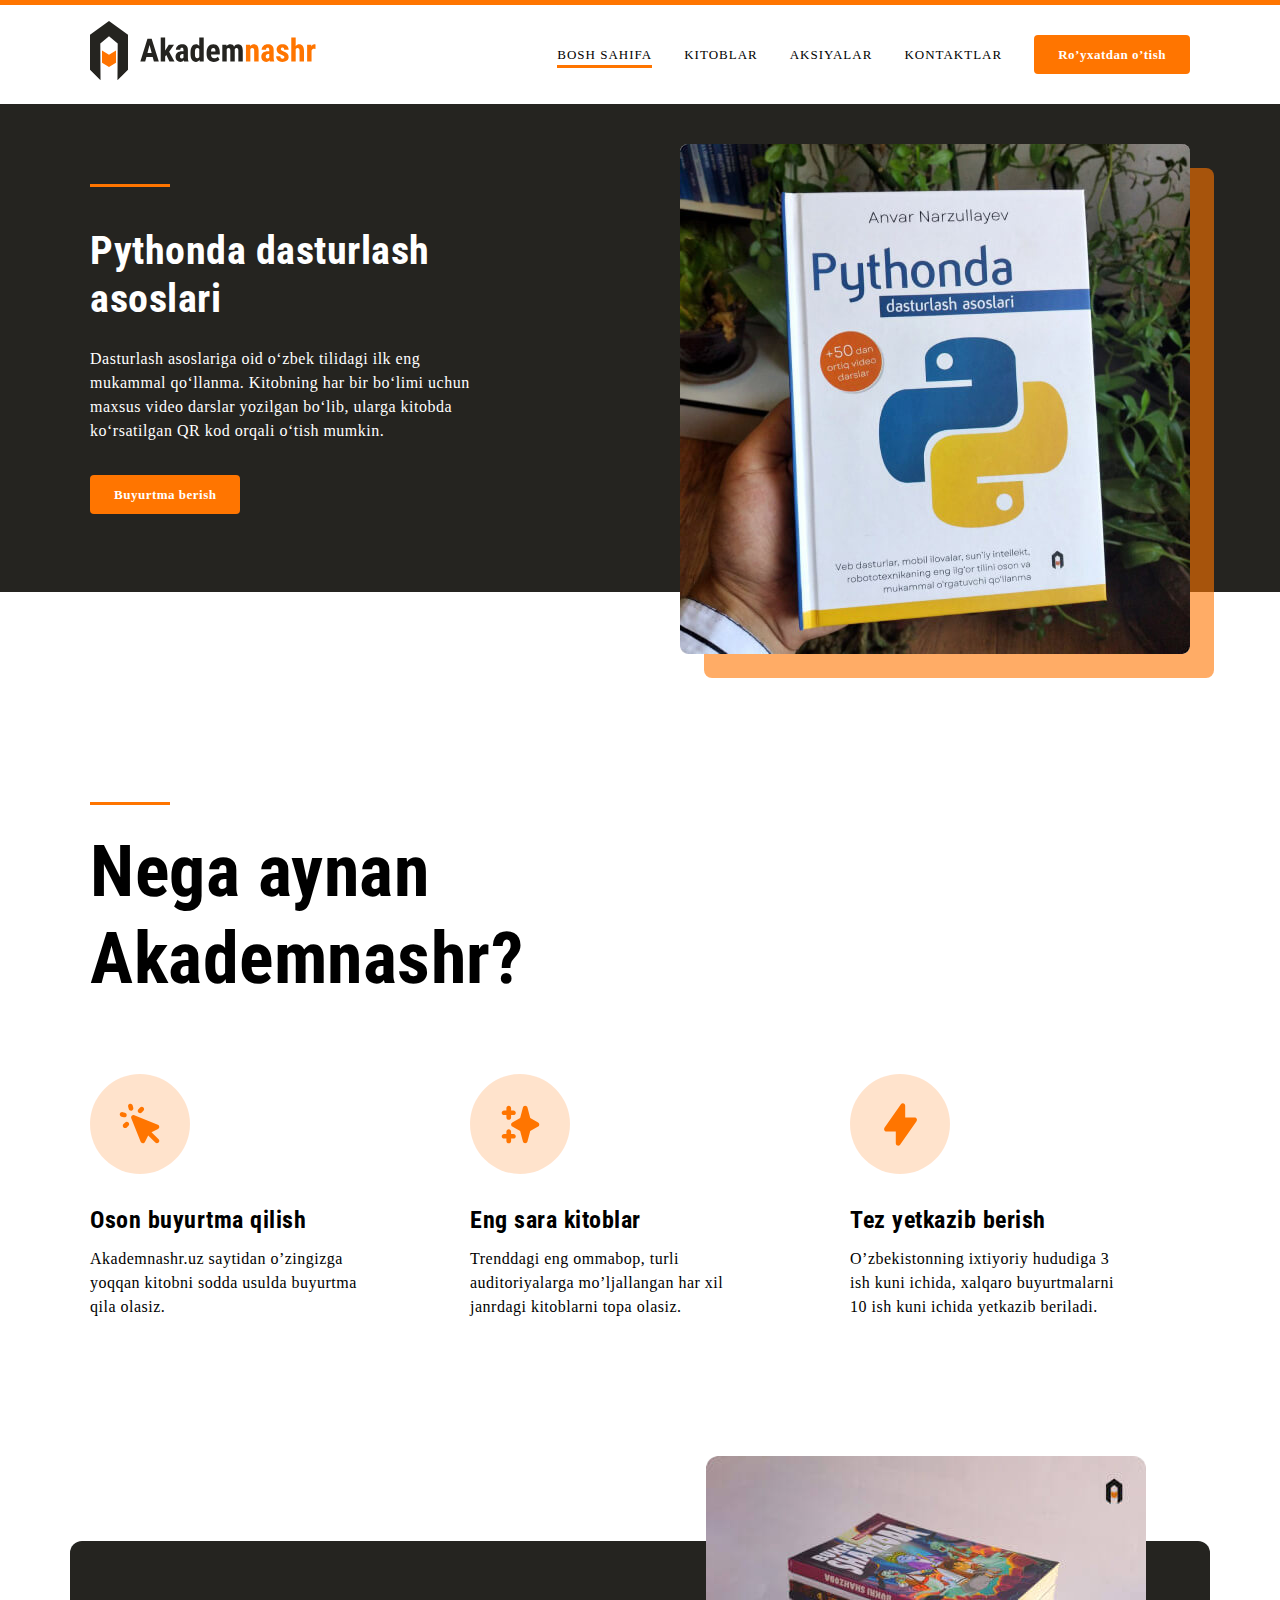
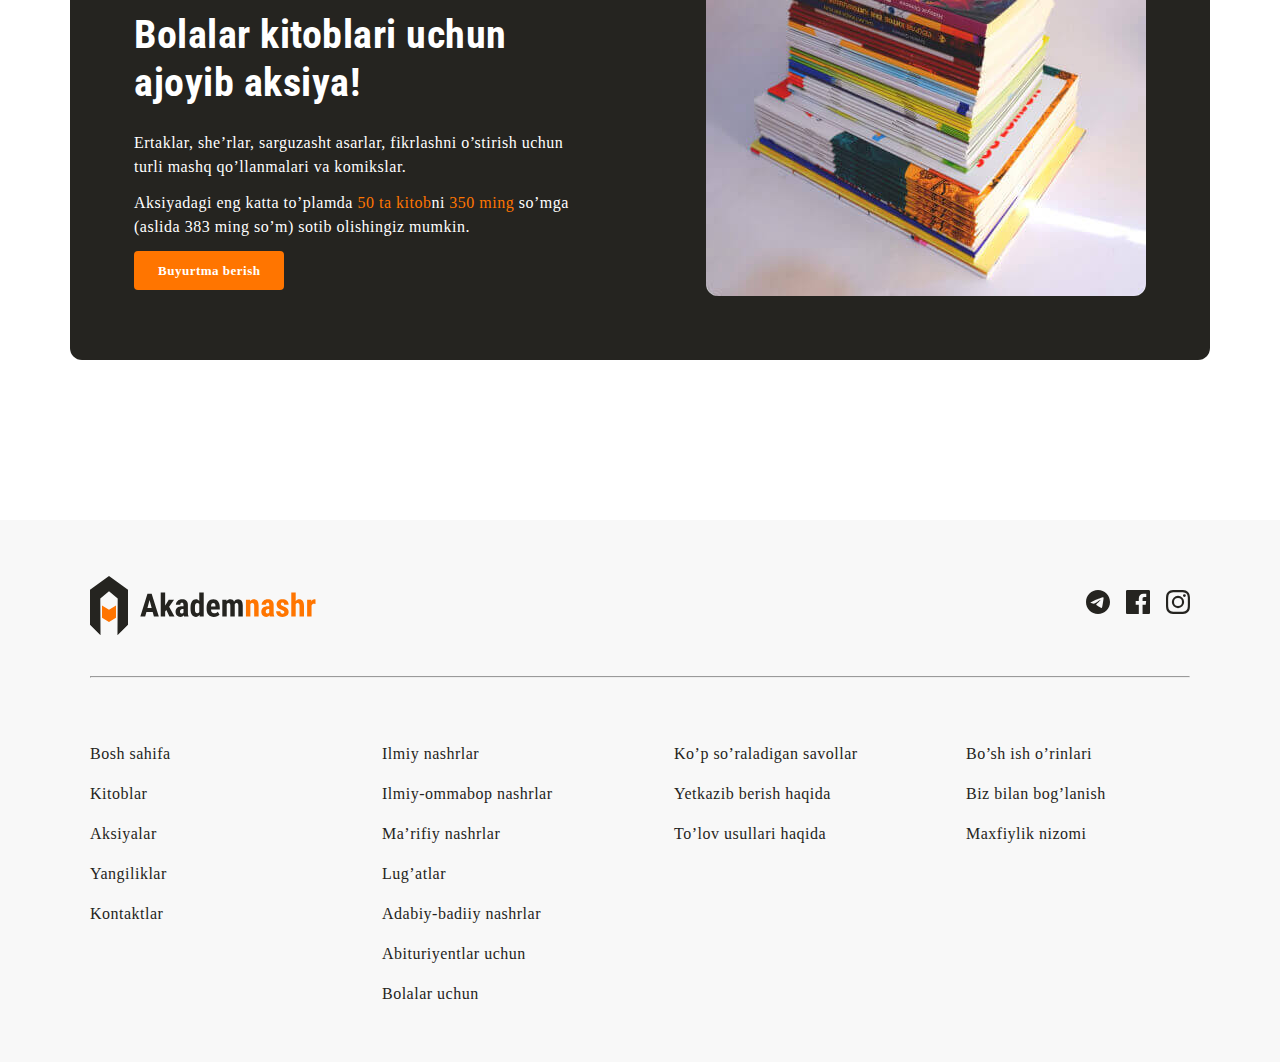
<file: index.html>
<!DOCTYPE html>
<html lang="uz">
<head>
    <meta charset="UTF-8">
    <meta http-equiv="X-UA-Compatible" content="IE=edge">
    <meta name="viewport" content="width=device-width, initial-scale=1.0">
    <title>Akademnash</title>
    <!-- google fonts -->
    <link rel="preconnect" href="https://fonts.googleapis.com">
    <link rel="preconnect" href="https://fonts.gstatic.com" crossorigin>
    <link href="https://fonts.googleapis.com/css2?family=Roboto+Condensed:wght@700&family=Roboto:wght@400;500;700&display=swap" rel="stylesheet">
    <!-- style css -->
    <link rel="stylesheet" href="./css/style.css">
</head>
<body>
    <!-- HEADER SECTION -->
    <header>
        <div class="container header__cotainer">
            <a class="header__logo-link" href="./index.html">
                <img class="header__logo-img" src="./images/logo (1).svg" alt="Akademnash-logo" width="227" height="60">
            </a>
            <ul class="header__nav-list">
                <li class="header__nav-list-item header__active"><a href="#">Bosh sahifa</a></li>
                <li class="header__nav-list-item"><a href="#">Kitoblar</a></li>
                <li class="header__nav-list-item"><a href="#">Aksiyalar</a></li>
                <li class="header__nav-list-item"><a href="#">Kontaktlar</a></li>
                <li class="header__btn orange-btn" href="#">Ro’yxatdan o’tish</a>
            </ul>
        </div>
    </header>
    <!-- /HEADER SECTION END-->
    <!-- MAIN SECSION -->
    <main class="main">
        <!-- HERO SECTION -->
        <section class="hero">
            <div class="container hero__cantainer">
                <div class="hero__text-wrapper">
                    <hr class="orange-hr">
                    <h2 class="hero__title">Pythonda dasturlash<br>asoslari</h2>
                    <p class="hero__text">Dasturlash asoslariga oid o‘zbek tilidagi ilk eng mukammal qo‘llanma. Kitobning har bir bo‘limi uchun maxsus video darslar yozilgan bo‘lib, ularga kitobda ko‘rsatilgan QR kod orqali o‘tish mumkin.</p>
                    <a class="hero__btn orange-btn" href="# ">Buyurtma berish</a>
                </div>
                <img class="hero__img" src="./images/python-book.jpg" alt="pythonda dasturlash asoslari kitobi" srcset="./images/python-book.jpg 1x,./images/python-book@2x.jpg 2x" width="510" height="510">
            </div>
        </section>
        <!-- /HERO SECTION END-->
        <!-- FEATURES SECTION -->
        <section class="features">
        <div class="container features-container">
            <hr class="orange-hr">
            <h2 class="features__title">Nega aynan<br>Akademnashr?</h2>
            <ul class="features__list">
                <!-- FEARUTES LIST ITEM 1 -->
                <li class="features__list-item">
                    <span class="features__icon-span">
                        <img class="fearutes__list-icon" src="./images/cursor-click.svg" alt="" width="47" height="47">
                    </span>
                    <h3 class="features__item-heading">Oson buyurtma qilish</h3>
                    <p class="features__item-text">Akademnashr.uz saytidan o’zingizga yoqqan kitobni sodda usulda buyurtma qila olasiz.</p>
                </li>
                <!-- FEARUTES LIST ITEM 2 -->
                <li class="features__list-item">
                    <span class="features__icon-span">
                        <img class="fearutes__list-icon" src="./images/sparkles.svg" alt="" width="47" height="47">
                    </span>
                    <h3 class="features__item-heading">Eng sara kitoblar</h3>
                    <p class="features__item-text">Trenddagi eng ommabop, turli auditoriyalarga mo’ljallangan har xil janrdagi kitoblarni topa olasiz.</p>
                </li>
                <!-- FEARUTES LIST ITEM 3 -->
                <li class="features__list-item">
                    <span class="features__icon-span">
                        <img class="fearutes__list-icon" src="./images/lightning-bolt.svg" alt="" width="47" height="47">
                    </span>
                    <h3 class="features__item-heading">Tez yetkazib berish</h3>
                    <p class="features__item-text">O’zbekistonning ixtiyoriy hududiga 3 ish kuni ichida, xalqaro buyurtmalarni 10 ish kuni ichida yetkazib beriladi.</p>
                </li>
            </ul>   
        </div>
        </section>
        <!-- /FEATURES SECTION END-->
        <!-- SALE SECTION -->
        <div class="container sale__container">
            <div class="sale__text-wrapper">
                <h2 class="sale__title">Bolalar kitoblari uchun<br>ajoyib aksiya!</h2>
                <p class="sale__text">Ertaklar, she’rlar, sarguzasht asarlar, fikrlashni o’stirish uchun turli mashq qo’llanmalari va komikslar.</p>
                <p class="sale__text">Aksiyadagi eng katta to’plamda <span class="sale__text-orange">50 ta kitob</span>ni <span class="sale__text-orange">350 ming</span> so’mga (aslida 383 ming so’m) sotib olishingiz mumkin.</p>
                <a class="sale__btn orange-btn" href="#">Buyurtma berish</a>
            </div>
            <img class="sale__img" src="./images/sale-img.jpg" alt="sale-img" srcset="./images/sale-img.jpg 1x , ./images/sale-img.jpg./images/sale-img@2x.jpg 2x" width="440" height="440">
        </div>
        
        <!-- /SALE SECTION END-->
    </main>
        <!-- /MAIN SECSION END-->

        <!-- FOOTER SECTION -->
        <footer class="footer">
            <div class="container footer__container">
            <!-- FOOTER HEAD -->
            <div class="footer__head">
                <a class="footer__logo-link" href="#">
                    <img class="footer__logo-img" src="./images/logo (1).svg" alt="Akademnashr" width="227" height="60">
                </a>
                <ul class="footer__social-media">
                    <li class="footer__social-media-item">
                        <a class="footer__social-media-item-link " href="#">
                            <svg width="24" height="24" fill="none" xmlns="http://www.w3.org/2000/svg"><path d="M12 0C5.376 0 0 5.376 0 12s5.376 12 12 12 12-5.376 12-12S18.624 0 12 0Zm5.568 8.16c-.18 1.896-.96 6.504-1.356 8.628-.168.9-.504 1.2-.816 1.236-.696.06-1.224-.456-1.896-.9-1.056-.696-1.656-1.128-2.676-1.8-1.188-.78-.42-1.212.264-1.908.18-.18 3.252-2.976 3.312-3.228a.24.24 0 0 0-.06-.216c-.072-.06-.168-.036-.252-.024-.108.024-1.788 1.14-5.064 3.348-.48.324-.912.492-1.296.48-.432-.012-1.248-.24-1.86-.444-.756-.24-1.344-.372-1.296-.792.024-.216.324-.432.888-.66 3.504-1.524 5.832-2.532 6.996-3.012 3.336-1.392 4.02-1.632 4.476-1.632.096 0 .324.024.468.144.12.096.156.228.168.324-.012.072.012.288 0 .456Z" fill="#252420"/></svg>
                        </a>
                    </li>
                    <li class="footer__social-media-item">
                        <a class="footer__social-media-item-link" href="#">
                            <svg width="24" height="24" fill="none" xmlns="http://www.w3.org/2000/svg"><path d="M22.675 0H1.325C.593 0 0 .593 0 1.325v21.351C0 23.407.593 24 1.325 24H12.82v-9.294H9.692v-3.622h3.128V8.413c0-3.1 1.893-4.788 4.659-4.788 1.325 0 2.463.099 2.795.143v3.24l-1.918.001c-1.504 0-1.795.715-1.795 1.763v2.313h3.587l-.467 3.622h-3.12V24h6.116c.73 0 1.323-.593 1.323-1.325V1.325C24 .593 23.407 0 22.675 0Z" fill="#252420"/></svg>
                        </a>
                    </li>
                    <li class="footer__social-media-item">
                        <a class="footer__social-media-item-link" href="#">
                            <svg width="24" height="24" fill="none" xmlns="http://www.w3.org/2000/svg"><path fill-rule="evenodd" clip-rule="evenodd" d="M12 0C8.741 0 8.333.014 7.053.072 2.695.272.273 2.69.073 7.052.014 8.333 0 8.741 0 12c0 3.259.014 3.668.072 4.948.2 4.358 2.618 6.78 6.98 6.98C8.333 23.986 8.741 24 12 24c3.259 0 3.668-.014 4.948-.072 4.354-.2 6.782-2.618 6.979-6.98.059-1.28.073-1.689.073-4.948 0-3.259-.014-3.667-.072-4.947-.196-4.354-2.617-6.78-6.979-6.98C15.668.014 15.259 0 12 0Zm0 2.163c3.204 0 3.584.012 4.85.07 3.252.148 4.771 1.691 4.919 4.919.058 1.265.069 1.645.069 4.849 0 3.205-.012 3.584-.069 4.849-.149 3.225-1.664 4.771-4.919 4.919-1.266.058-1.644.07-4.85.07-3.204 0-3.584-.012-4.849-.07-3.26-.149-4.771-1.699-4.919-4.92-.058-1.265-.07-1.644-.07-4.849 0-3.204.013-3.583.07-4.849.149-3.227 1.664-4.771 4.919-4.919 1.266-.057 1.645-.069 4.849-.069ZM5.838 12a6.162 6.162 0 1 1 12.324 0 6.162 6.162 0 0 1-12.324 0ZM12 16a4 4 0 1 1 0-8 4 4 0 0 1 0 8Zm4.965-10.405a1.44 1.44 0 1 1 2.881.001 1.44 1.44 0 0 1-2.881-.001Z" fill="#252420"/></svg>
                        </a>
                    </li>

                </ul>
            </div>
            <!-- /FOOTER HEAD END -->
            <hr class="footer-hr">
            <!-- FOOTER BODY -->
            <div class="footer__body">
                <ul class="footer__body-list">
                    <li class="footer__bottom-list-item"><a href="#">Bosh sahifa</a></li>
                    <li class="footer__bottom-list-item"><a href="#">Kitoblar</a></li>
                    <li class="footer__bottom-list-item"><a href="#">Aksiyalar</a></li>
                    <li class="footer__bottom-list-item"><a href="#">Yangiliklar</a></li>
                    <li class="footer__bottom-list-item"><a href="#">Kontaktlar</a></li>
                </ul>
                <ul class="footer__body-list">
                    <li class="footer__bottom-list-item"><a href="#">Ilmiy nashrlar</a></li>
                    <li class="footer__bottom-list-item"><a href="#">Ilmiy-ommabop nashrlar</a></li>
                    <li class="footer__bottom-list-item"><a href="#">Ma’rifiy nashrlar</a></li>
                    <li class="footer__bottom-list-item"><a href="#">Lug’atlar</a></li>
                    <li class="footer__bottom-list-item"><a href="#">Adabiy-badiiy nashrlar</a></li>
                    <li class="footer__bottom-list-item"><a href="#">Abituriyentlar uchun</a></li>
                    <li class="footer__bottom-list-item"><a href="#">Bolalar uchun</a></li>
                </ul>
                <ul class="footer__body-list">
                    <li class="footer__bottom-list-item"><a href="#">Ko’p so’raladigan savollar</a></li>
                    <li class="footer__bottom-list-item"><a href="#">Yetkazib berish haqida</a></li>
                    <li class="footer__bottom-list-item"><a href="#">To’lov usullari haqida</a></li>
                </ul>
                <ul class="footer__body-list">
                    <li class="footer__bottom-list-item"><a href="#">Bo’sh ish o’rinlari</a></li>
                    <li class="footer__bottom-list-item"><a href="#">Biz bilan bog’lanish</a></li>
                    <li class="footer__bottom-list-item"><a href="#">Maxfiylik nizomi</a></li>
                </ul>
            </div>
            <!-- /FOOTER BODY END-->
            </div>
        
        </footer>
        <!-- /FOOTER SECTION END-->
    
</body>
</html>
</file>
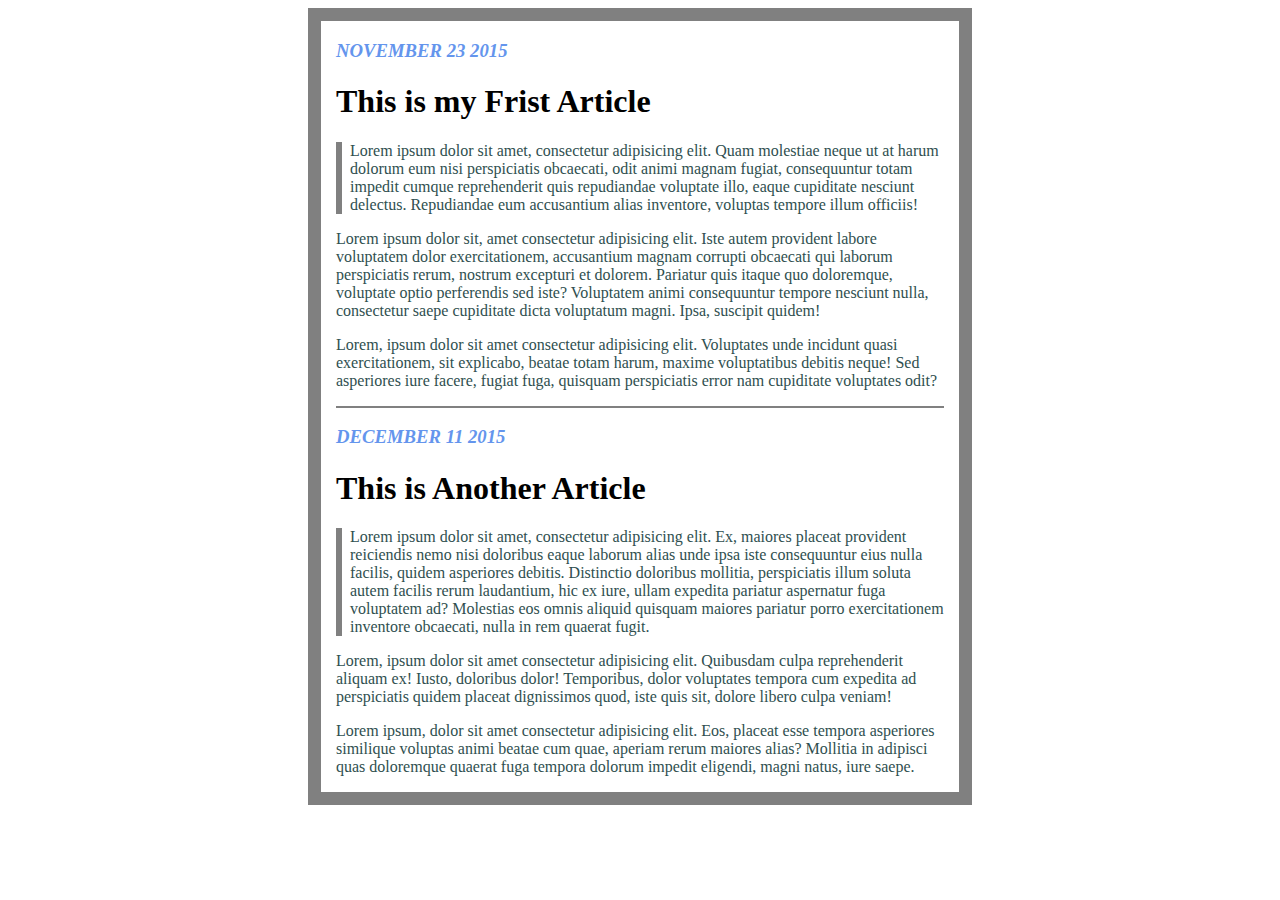
<file: dars/index.html>
<!DOCTYPE html>
<html lang="uz">
<head>
    <meta charset="UTF-8">
    <meta http-equiv="X-UA-Compatible" content="IE=edge">
    <meta name="viewport" content="width=device-width, initial-scale=1.0">
    <title>dars</title>
    <link rel="stylesheet" href="./style.css">
</head>
<body>
    <div class="bosh">
        <div class="teg-1">
            <h3><i>NOVEMBER 23 2015</i></h3>
            <h1>This is my Frist Article</h1>
            <p class="qator">Lorem ipsum dolor sit amet, consectetur adipisicing elit. Quam molestiae neque ut at harum dolorum eum nisi perspiciatis obcaecati, odit animi magnam fugiat, consequuntur totam impedit cumque reprehenderit quis repudiandae voluptate illo, eaque cupiditate nesciunt delectus. Repudiandae eum accusantium alias inventore, voluptas tempore illum officiis!</p>
            <p>Lorem ipsum dolor sit, amet consectetur adipisicing elit. Iste autem provident labore voluptatem dolor exercitationem, accusantium magnam corrupti obcaecati qui laborum perspiciatis rerum, nostrum excepturi et dolorem. Pariatur quis itaque quo doloremque, voluptate optio perferendis sed iste? Voluptatem animi consequuntur tempore nesciunt nulla, consectetur saepe cupiditate dicta voluptatum magni. Ipsa, suscipit quidem!</p>
            <p>Lorem, ipsum dolor sit amet consectetur adipisicing elit. Voluptates unde incidunt quasi exercitationem, sit explicabo, beatae totam harum, maxime voluptatibus debitis neque! Sed asperiores iure facere, fugiat fuga, quisquam perspiciatis error nam cupiditate voluptates odit?</p>
        </div>
        <div class="teg-2">
            <h3><i>DECEMBER 11 2015</i></h3>
            <h1>This is Another Article</h1>
            <p class="qator">Lorem ipsum dolor sit amet, consectetur adipisicing elit. Ex, maiores placeat provident reiciendis nemo nisi doloribus eaque laborum alias unde ipsa iste consequuntur eius nulla facilis, quidem asperiores debitis. Distinctio doloribus mollitia, perspiciatis illum soluta autem facilis rerum laudantium, hic ex iure, ullam expedita pariatur aspernatur fuga voluptatem ad? Molestias eos omnis aliquid quisquam maiores pariatur porro exercitationem inventore obcaecati, nulla in rem quaerat fugit.</p>
            <p>Lorem, ipsum dolor sit amet consectetur adipisicing elit. Quibusdam culpa reprehenderit aliquam ex! Iusto, doloribus dolor! Temporibus, dolor voluptates tempora cum expedita ad perspiciatis quidem placeat dignissimos quod, iste quis sit, dolore libero culpa veniam!</p>
            <p>Lorem ipsum, dolor sit amet consectetur adipisicing elit. Eos, placeat esse tempora asperiores similique voluptas animi beatae cum quae, aperiam rerum maiores alias? Mollitia in adipisci quas doloremque quaerat fuga tempora dolorum impedit eligendi, magni natus, iure saepe.</p>
        
        </div>
    </div>

  
</body>
</html>
</file>
<file: css/style.css>
/* global styles */
*{
    box-sizing: border-box;
    margin: 0;
    padding: 0;
}
*:focus {
    outline: solid #ff7500 2px;
}
body {
    font-family: 'Roboto', 'Arial' sans-serif;
    font-weight: 400;
    font-size: 16px;
    line-height: 24px;
    letter-spacing: 0.5px;
}
.container {
    width: 100%;
    max-width: 1140px;
    padding:0 20px;
    margin-left: auto;
    margin-right: auto;
}
.orange-btn {
    text-decoration: none;
    font-weight: 700;
    font-size: 13px;
    line-height: 15.23px;
    color: #fff;    
    letter-spacing: 0.5px;
    padding: 12px 24px;
    background-color: #ff7500;
    border-radius: 4px;
    display: inline-block;
}

.orange-btn:hover {
    opacity: 0.8;
}
.orange-btn:active {
    opacity: 0.6;
}
.orange-hr {
    width: 80px;
    height: 3px;
    background-color:#ff7500;
    border: 0;
}
/* header section style */
header {
    background-color: #fff;
    border-top: solid #ff7500 5px;
    padding: 16px 0;
}
.header__cotainer {
    display:flex;
    align-items: center;
    justify-content: space-between;
}
.header__logo-link {
    text-decoration: none;
    display: inline-block;
}
.header__logo-link:hover{
    opacity: 0.8;
}
.header__logo-link:active{
    opacity: 0.6;
}
.header__logo-img {
    width: 227px;
    height: 60px;
}
.header__nav-list {
    list-style-type: none;
    display: flex;
    align-items:center;
    
}
.header__nav-list-item {
    margin-right: 32px;
    position: relative;
}

.header__active::after {
    content: "";
    background-color:#ff7500;
    width: 100%;
    height: 3px;
    left: 0;
    bottom: -2px;
    position: absolute;
}
.header__active:active::after{
    opacity: 0.6;
}
.header__nav-list-item a {
    font-family: 'Roboto', 'Arial' sans-serif;
    text-transform: uppercase;
    font-weight: 500;
    font-size: 13px;
    line-height: 15.23px;
    letter-spacing: 1px;
    color: #000;
    text-decoration: none;
    text-decoration: none;
    display: inline-block;

}
.header__nav-list-item a:hover {
    color:#ff7500
}
.header__nav-list-item a:active {
    opacity: 0.6;
}

/* MAIN SECTION STYLES */
.main {
    background-color:#fff;
}
/* HERO SECTION STYLES */
.hero {
    background-color: #252420;
    color:#fff;
    padding-top: 80px;
    padding-bottom: 78px;
}
.hero__cantainer {
    display: flex;
    justify-content: space-between;
    align-items:center;
}
.hero__text-wrapper {
    width: 387px;
}

.hero__title {
    font-family: 'Roboto Condensed','Arial', sans-serif;
    font-weight: 700;
    font-size: 40px;
    line-height: 48px;
    letter-spacing: 0.5px;
    margin-top: 40px;
    margin-bottom: 24px;
}
.hero__text {
    margin-bottom: 32px;
}
.hero__img {
    width: 510px;
    height: 510px;
    margin-top: -40px;
    margin-bottom: -140px;
    filter: drop-shadow(24px 24px 0px rgba(255, 117, 0, 0.6));
    border-radius:8px;
}

/* FEATURES SECTION STYLES */

.features {
    background-color: #fff;
    padding-top: 210px;
    padding-bottom: 210px;
}
.features-container {
    
}
.features__title {
    font-family: 'Roboto Condensed','Arial', sans-serif;
    font-weight: 700;
    font-size: 72px;
    line-height: 86.4px;  
    margin-top: 24px;
    margin-bottom: 72px;
}
.features__list {
    display: flex;
    justify-content: space-between;
    align-items:center;
}
.features__list-item {
    list-style: none;
    width: 340px;
}
.features__icon-span {
    width: 100px;
    height: 100px;
    background-color: rgba(255, 117, 0, 0.2);
    border-radius:50%;
    display: flex;
    justify-content: center;
    align-items:center;
    margin-bottom: 32px;
}
.fearutes__list-icon {
    width: 47px;
    height: 47px;
    display: block;
}
.features__item-heading {
    font-family: 'Roboto Condensed','Arial', sans-serif;
    font-weight: 700;
    font-size: 24px;
    line-height: 28.8px;  
    margin-bottom: 12px;
}
.features__item-text {
    width: 280px;
}
/* SALE SECTION STYLES */

.sale__container {
    background-color: #252420;
    color:#fff;
    padding: 64px;
    border-radius:12px;
    display: flex;
    justify-content: space-between;
    align-items:center;
    margin-top: 12px;
    margin-bottom: 160px;
}
.sale__text-wrapper {
    width: 440px;
}
.sale__title {
    font-family: 'Roboto Condensed','Arial', sans-serif;
    font-weight: 700;
    font-size: 40px;
    line-height: 48px;  
    margin-bottom: 24px;
}
.sale__text {
    margin-bottom: 12px;
}
.sale__text-bottom {
    margin-bottom: 24px;
}
.sale__text-orange {
    color: #ff7500;
}
.sale__img {
    border-radius:12px;
    margin-top: -149px;
}

/* FOOTER SECTION STYLES */
.footer {
    background-color: #f8f8f8;
    padding: 56px 0;
}
/* FOOTER HEAD SECTION STYLES */
.footer__head {
    display: flex;
    justify-content: space-between;
    align-items:center;
    margin-bottom: 40px;
}
.footer__logo-link {
    text-decoration: none;
    display: inline-block;
}
.footer__logo-link:hover {
    opacity: 0.8;
}
.footer__logo-link:active {
    opacity: 0.6;
}
.footer__logo-img {
    width: 227px;
    height: 60px;
    display: block;
}
.footer__social-media {
    list-style: none;
    display: flex;    
}
.footer__social-media-item:not(:last-child) {
    margin-right: 16px;
}
.footer__social-media-item-link {
    text-decoration: none;
    display: inline-block;
}
.footer__social-media-item-link:hover svg path {
    fill: #ff7500;
}
.footer__social-media-item-link:active {
    opacity: 0.6  ;
}
/* FOOTER HR STYLES */
.footer-hr {
    height: 2px;
    background: rgba(37, 36, 32, 0.5);
    margin-bottom: 64px;
}

/* FOOTER BODY STYLES */

.footer__body {
    display: flex;
    justify-content: space-between;
    
}
.footer__body-list {
    width: 224px;
    list-style-type: none;
}
.footer__bottom-list-item:not(:last-child) {
    margin-bottom: 16px;
}
.footer__bottom-list-item a {
    text-decoration: none;
    line-height: 18.75px; 
    color:#252420;
}
.footer__bottom-list-item a:hover {
    color: #ff7500;
}
.footer__bottom-list-item a:active {
    opacity: 0.6;
}
</file>
<file: dars/style.css>
.bosh {
    border: solid 13px gray;
    margin: 0 300px;
    padding: 0 15px;
}
h3 {
    color: cornflowerblue;
}
.qator {
    border-left: solid 6px grey;
    padding-left: 8px;
}
.teg-1 {
    border-bottom: solid 2px gray;
}
p {
    color: darkslategrey;
}
</file>
